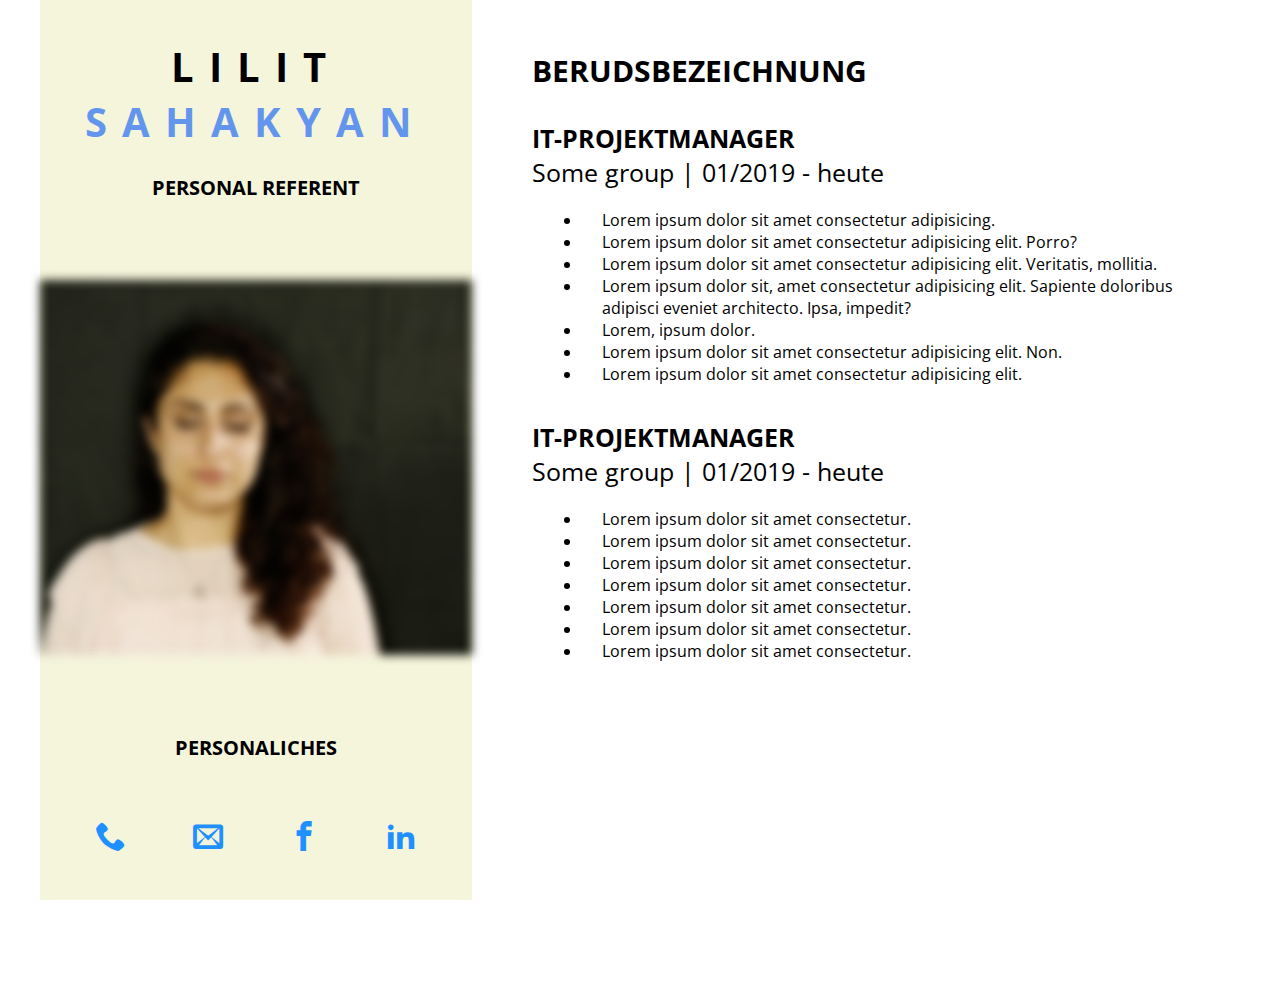
<file: index.html>
<!DOCTYPE html>
<html lang="en">
  <head>
    <meta charset="UTF-8" />
    <meta http-equiv="X-UA-Compatible" content="IE=edge" />
    <meta name="viewport" content="width=device-width, initial-scale=1.0" />
    <title>Portfolio</title>
    <link
      href="https://fonts.googleapis.com/css2?family=Open+Sans:wght@400;700&display=swap"
      rel="stylesheet"
    />

    <link rel="stylesheet" href="css/style.css" />
  </head>
  <body>
    <div class="container">
      <div class="wrapper">
        <div class="top-left">
          <div class="person">
            <h2>
              Lilit
              <br />
              <span>Sahakyan</span>
            </h2>
            <h3 class="style-left">personal referent</h3>
          </div>
          <img src="img/person.jpeg" alt="Person" />
          <div class="info">
            <h3 class="style-left">personaliches</h3>
            <div class="icons">
              <a href="#!"><i class="icon-phone"></i></a>
              <a href="#!"><i class="icon-envelop"></i></a>
              <a href="#!"><i class="icon-facebook"></i></a>
              <a href="#!"><i class="icon-linkedin2"></i></a>
            </div>
          </div>
        </div>
        <div class="top-right">
          <h3>berudsbezeichnung</h3>

          <div class="spec-info">
            <h4>IT-projektmanager</h4>
            <p>Some group | 01/2019 - heute</p>
            <ul>
              <li>Lorem ipsum dolor sit amet consectetur adipisicing.</li>
              <li>
                Lorem ipsum dolor sit amet consectetur adipisicing elit. Porro?
              </li>
              <li>
                Lorem ipsum dolor sit amet consectetur adipisicing elit.
                Veritatis, mollitia.
              </li>
              <li>
                Lorem ipsum dolor sit, amet consectetur adipisicing elit.
                Sapiente doloribus adipisci eveniet architecto. Ipsa, impedit?
              </li>
              <li>Lorem, ipsum dolor.</li>
              <li>
                Lorem ipsum dolor sit amet consectetur adipisicing elit. Non.
              </li>
              <li>Lorem ipsum dolor sit amet consectetur adipisicing elit.</li>
            </ul>
          </div>

          <div class="spec-info">
            <h4>IT-projektmanager</h4>
            <p>Some group | 01/2019 - heute</p>
            <ul>
              <li>Lorem ipsum dolor sit amet consectetur.</li>
              <li>Lorem ipsum dolor sit amet consectetur.</li>
              <li>Lorem ipsum dolor sit amet consectetur.</li>
              <li>Lorem ipsum dolor sit amet consectetur.</li>
              <li>Lorem ipsum dolor sit amet consectetur.</li>
              <li>Lorem ipsum dolor sit amet consectetur.</li>
              <li>Lorem ipsum dolor sit amet consectetur.</li>
            </ul>
          </div>
        </div>
      </div>
    </div>

    <script src="js/script.js"></script>
  </body>
</html>
</file>
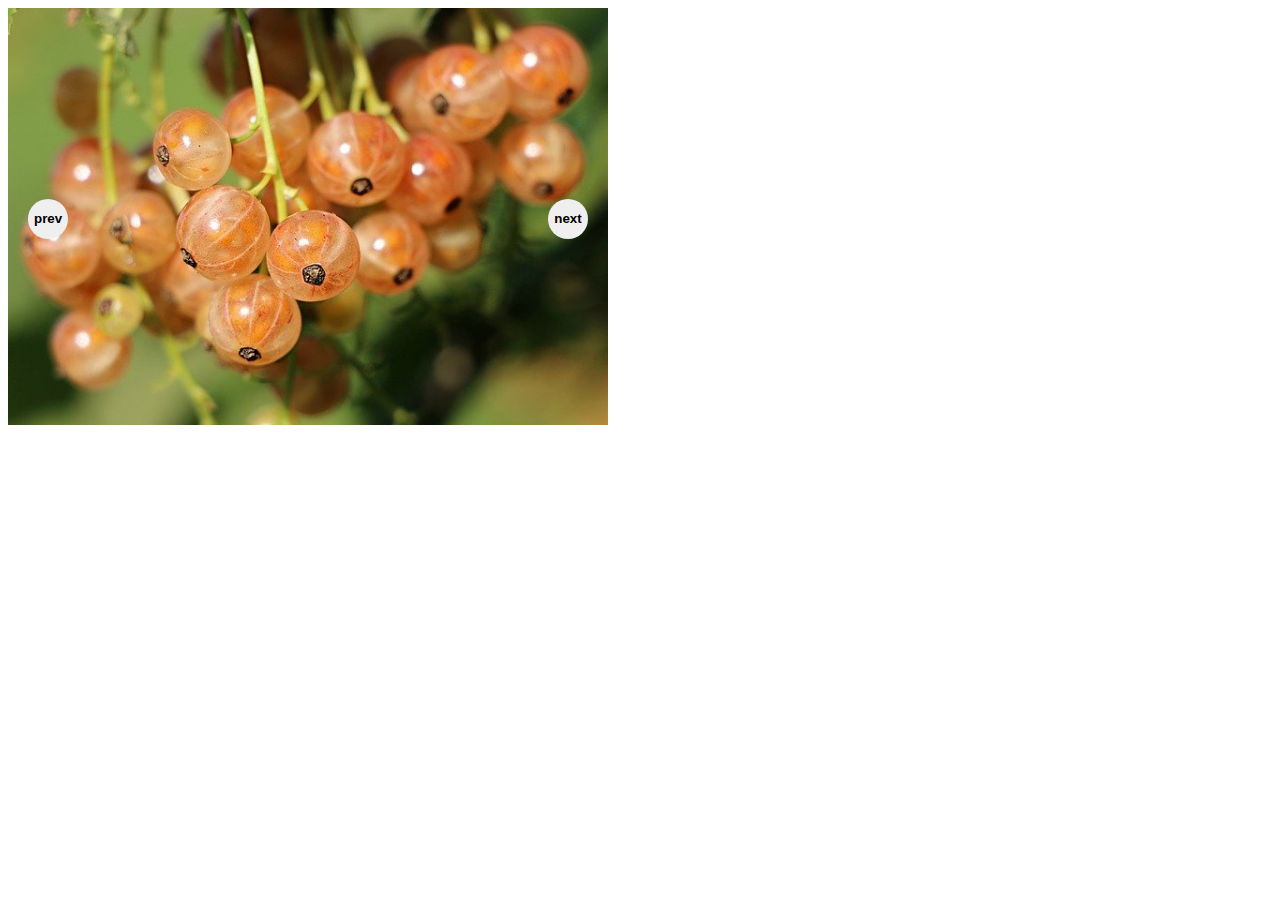
<file: slider.html>
<!DOCTYPE html>
<html lang="en">
<head>
    <meta charset="UTF-8">
    <meta http-equiv="X-UA-Compatible" content="IE=edge">
    <meta name="viewport" content="width=device-width, initial-scale=1.0">
    <link rel="stylesheet" href="./css/slider.css">
    <title>carousel</title>
</head>
<body>
    <div class="carousel">
        
        <div class="pic pic--visible">
            <img src="/img/1.jpg" alt="">
        </div>
        <div class="pic">
            <img src="/img/2.jpg" alt="">
        </div>
        <div class="pic">
            <img src="/img/3.jpg" alt="">
        </div>
        <div class="carousel-actions">
            <button id="prev">prev</button>
            <button id="next">next</button>
        </div>
    </div>
    <script src="js/slider.js"></script>
</body>
</html>
</file>
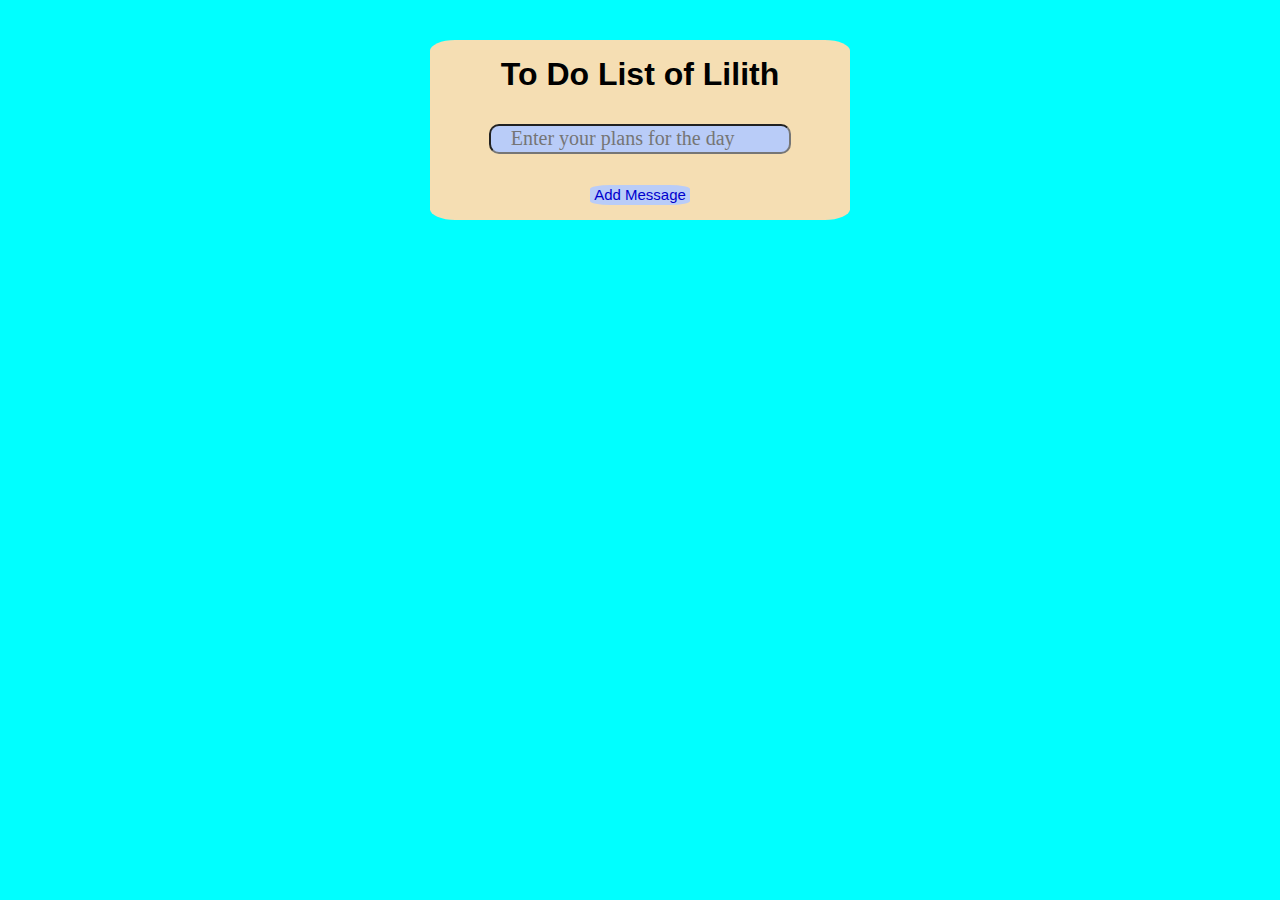
<file: todo.html>
<!DOCTYPE html>
<html lang="en">
<head>
    <meta charset="UTF-8">
    <meta http-equiv="X-UA-Compatible" content="IE=edge">
    <meta name="viewport" content="width=device-width, initial-scale=1.0">
    <title>To Do List</title>
    <link rel="stylesheet" href="css/todo.css">
</head>
<body>
    <div id = "ToDo">
    <div  class ="container">
        <div class="ToDo_List">

            <h1 class = "ToDoList">To Do List of Lilith</h1>
            <input type="text" class="message" placeholder="Enter your plans for the day">
            <button class="add">Add Message</button>
        </div>

    
     
    <div class="wrapper">
    </div>
     
    </div>
</div>
   
    <script src="js/todo.js"></script>  
</body>

</html>
</file>
<file: css/style.css>
@font-face {
  font-family: "icons";
  src: url("../fonts/icons.eot?3t1aq7");
  src: url("f../onts/icons.eot?3t1aq7#iefix") format("embedded-opentype"),
    url("../fonts/icons.ttf?3t1aq7") format("truetype"),
    url("../fonts/icons.woff?3t1aq7") format("woff"),
    url("../fonts/icons.svg?3t1aq7#icons") format("svg");
  font-weight: normal;
  font-style: normal;
  font-display: block;
}

[class^="icon-"],
[class*=" icon-"] {
  /* use !important to prevent issues with browser extensions that change fonts */
  font-family: "icons" !important;
  speak: never;
  font-style: normal;
  font-weight: normal;
  font-variant: normal;
  text-transform: none;
  line-height: 1;

  /* Better Font Rendering =========== */
  -webkit-font-smoothing: antialiased;
  -moz-osx-font-smoothing: grayscale;
}

.icon-phone:before {
  content: "\e942";
}
.icon-envelop:before {
  content: "\e945";
}
.icon-facebook:before {
  content: "\ea90";
}
.icon-linkedin2:before {
  content: "\eaca";
}

*,
*::before,
*::after {
  box-sizing: inherit;
  margin: 0;
  padding: 0;
}

body {
  font-family: "Fira Sans", sans-serif;
  font-weight: 400;
  font-size: 16px;
  background-color: #fff;
  font-family: "Open Sans", sans-serif;
}

a {
  display: inline-block;
  text-decoration: none;
}
ul,
li {
  margin: 0;
  padding: 0;
  list-style: none;
}

.container {
  max-width: 1200px;
  margin: 0 auto;
  padding: 0 15px;
}

.wrapper {
  display: flex;
  justify-content: space-between;
}
.top-left {
  width: 40%;
  height: 100vh;
  display: flex;
  flex-direction: column;
  justify-content: space-around;
	background-color: beige;

}
.top-right {
  width: 60%;
}

.top-left img {
  width: 100%;
	filter: blur(5px);
  transition: all .5s;
}

.person h2 {
  text-align: center;
  font-size: 40px;
  text-transform: uppercase;
  letter-spacing: 15px;
  margin-bottom: 25px;
}

.person span {
  color: cornflowerblue;
}

.style-left {
  font-size: 20px;
  text-align: center;
  text-transform: uppercase;
}

.icons {
  display: flex;
  justify-content: space-evenly;
  margin-top: 50px;
}

.icons i {
  font-size: 30px;
  width: 50px;
  height: 50px;
  border: 2px solid transition;
  text-align: center;
  border-radius: 50%;
  display: flex;
  justify-content: center;
  align-items: center;

  transition: all 0.3s;
  color: dodgerblue;
}

.icons i:hover {
  background-color: dodgerblue;
  border-color: dodgerblue;
  color: #fff;
}

/*right*/
.top-right {
  height: 100vh;
  display: flex;
  flex-direction: column;
  padding: 50px 60px;
}
.top-right h3 {
  font-size: 30px;
  text-transform: uppercase;
  margin-bottom: 30px;
  font-weight: 700;
}
.spec-info {
	margin-bottom: 35px;
}
.spec-info h4 {
  font-size: 25px;
  text-transform: uppercase;
  font-weight: 700;
}
.spec-info p {
  font-size: 25px;
  margin-bottom: 20px;
}
.spec-info ul {
  margin-left: 50px;
}
.spec-info li {
  list-style-type: disc;
	padding-left: 20px;
}
</file>
<file: css/slider.css>
.carousel{
    overflow: hidden;
    max-width: 600px;
    position: relative;
   }
 
.carousel .pic,
.carousel .pic--hidden {
    display: none;
}


.carousel .pic img {
    width: 100%;
    max-width: 600px;
    height: auto;

}

.carousel .pic--visible {
    display: block;
}
 .carousel .carousel-actions {
     display: flex;
     width: 100%;
     justify-content: space-between;
     position: absolute;
     top: 50%;
     transform: translateY(-50%);
 }

 .carousel .carousel-actions button {
     border-radius: 50px;
     border: 0;
     font-weight: bold;
     cursor: pointer;
     height: 40px;
     width: 40px;
 }
 .carousel .carousel-actions button#prev {
     margin-left: 20px;
 }
 .carousel .carousel-actions button#next {
    margin-right: 20px;
}
</file>
<file: css/todo.css>
*{
   box-sizing: border-box; 
   margin:0;
   padding: 0;
}


#ToDo {
    background-color: aqua;
    height: 100vh;
    font-family:Verdana, Geneva, Tahoma, sans-serif;
  padding-top: 40px ;
  }
  .container {
    max-width: 1200px;
    margin: 0 auto;
  }

.ToDo_List{
  height: 180px;
  width: 420px;
  background-color: wheat;
  margin: 0 auto;
  border-radius: 6%;
  display: flex;
  justify-content: space-around;
  flex-direction: column;
  align-items: center;
}


/*.list {
    background-color: rgb(85, 100, 149);
    width: 500px;
    height: 200px;
    margin: 0 auto;
    border-radius: 20px;
      font-size: 25px;
    display: flex;
    justify-content: space-between;
    flex-direction: column;
    align-items: center;
}*/


.message{
    
    height: 30px;

}

.toDoList {
  display: flex;
  font-family: cursive;
  color: lightgray;
  align-items: center;
  margin: 10px;
}
.input {
  background-color: rgb(185, 204, 248);
  width: 80%;
  height: 40px;
  border-radius: 10px;
  font-size: 20px;
  padding: 20px 10px;
}
.add {
  background-color: rgb(185, 204, 248);
  width: 100px;
  height: 20px;
  border-radius: 20%;
  color: mediumblue;
  font-size: 15px;
  border: none;
  cursor: pointer;
}
.addListItems {
  width: 500px;
  height: 50px;
  margin-bottom: 25px;
  display: flex;
  align-items: center;
  
  
}

.wrapper {
  width: 500px;
  margin: 25px auto;

}
.del {
      background-color: rgb(185, 204, 248);
    width: 25px;
    height: 25px;
    border-radius: 50%;
    border: none;
    cursor:pointer;
}
.message {

    background-color: rgb(185, 204, 248);
    font-family: cursive;
    font-size: 20px;
    width: 72%;
    border-radius: 10px;

    padding: 10px 20px;
}


.del:hover {
  background-color: rgb(224, 24, 24);
}

.add:hover {
  background-color: rgb(69, 134, 172);
}
</file>
